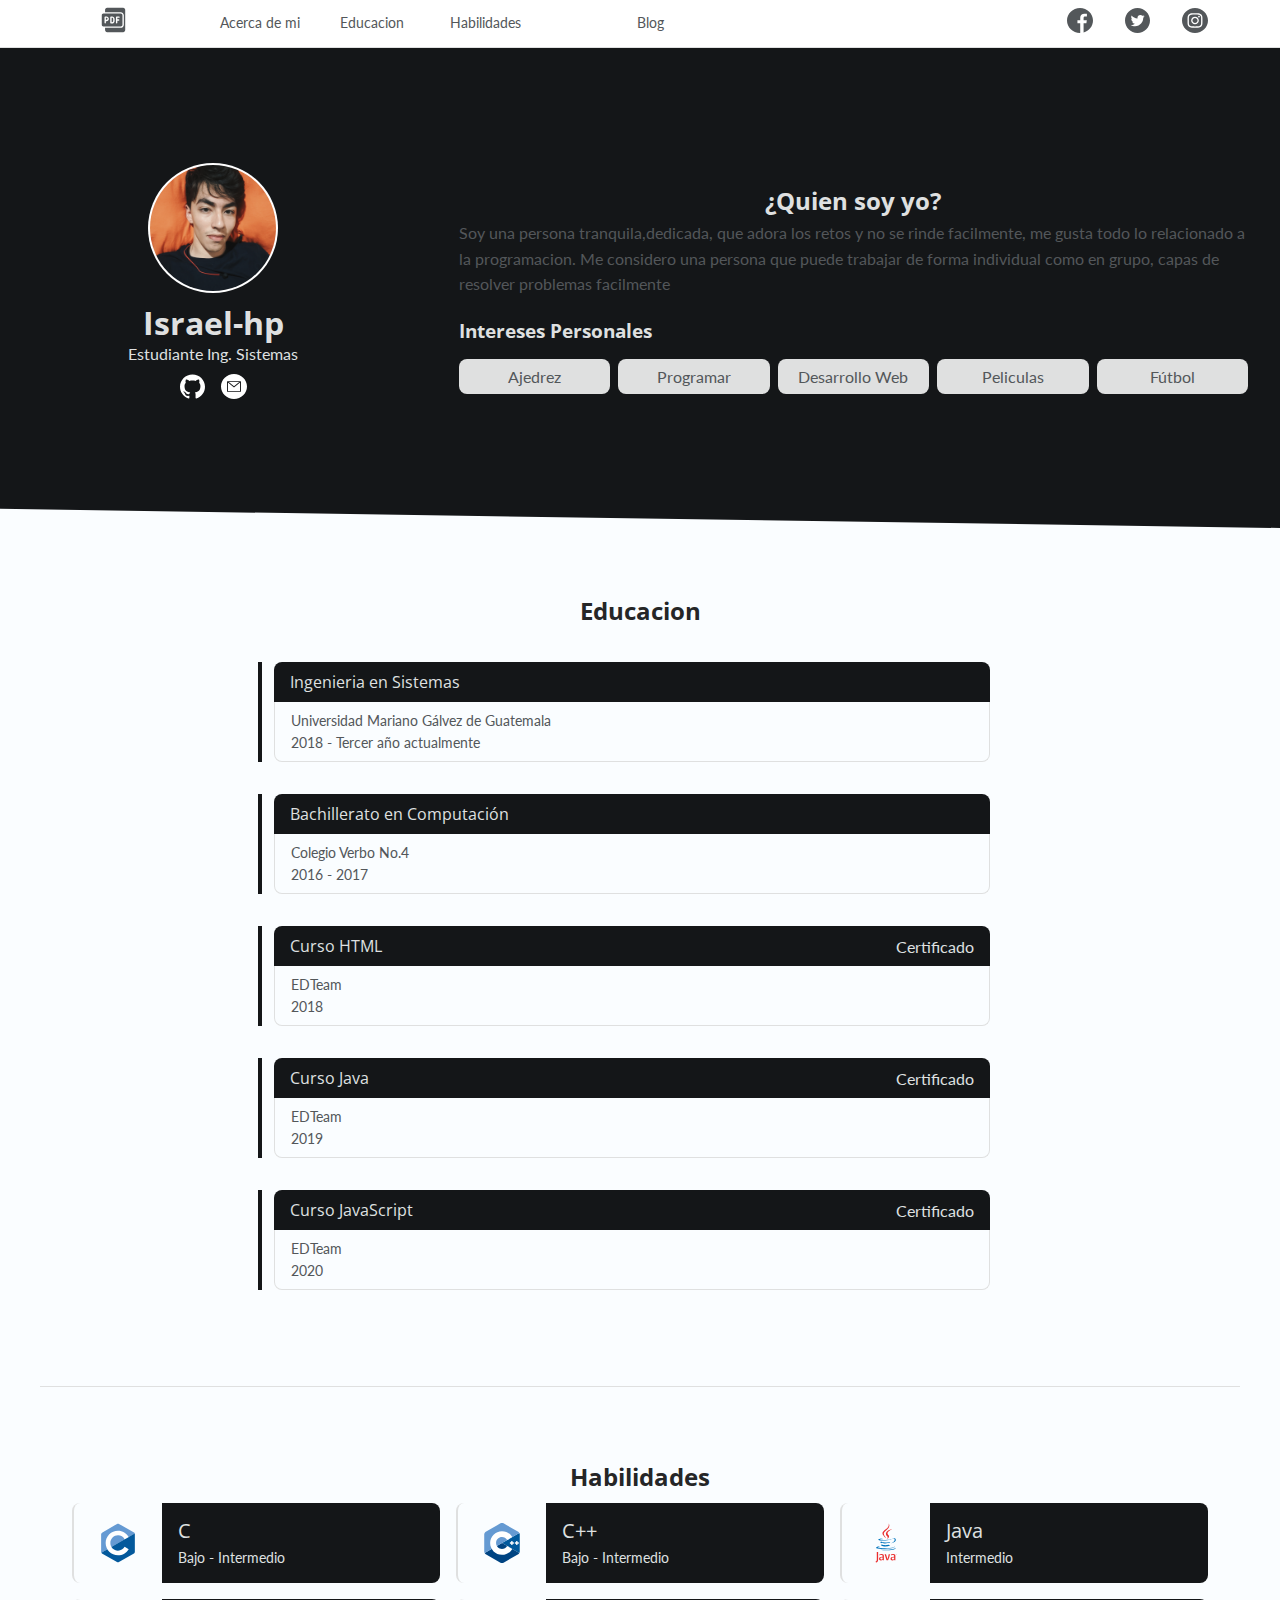
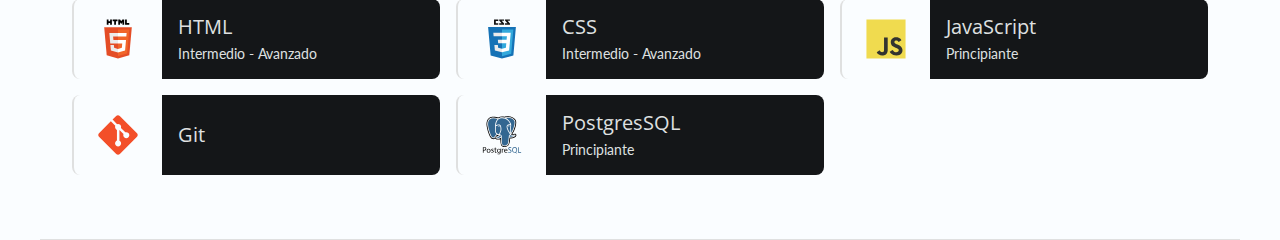
<file: index.html>
<!DOCTYPE html>
<html lang="es">

<head>
    <meta charset="UTF-8">
    <meta name="viewport" content="width=device-width, initial-scale=1.0,">
    <title>I'm Israel Hurtarte</title>
    <link rel="icon" href="./images/svg/profile.svg">
    <link rel="stylesheet" href="./css/styles.css">
    <link href="https://fonts.googleapis.com/css?family=Lato:100,400,900&display=swap" rel="stylesheet">
    <link href="https://fonts.googleapis.com/css?family=Open+Sans:700&display=swap" rel="stylesheet">
</head>

<body>
    <header class="header">
        <nav class="cont-nav">
            <div class="cont-img" >
                <a href="/"><img class="img-icon" src="./images/svg/pdf.svg" alt="curriculum.pdf"></a>
            </div>
            <div class="cont-burger" id="main-menu-toggle">
                <div class="line"></div>
                <div class="line"></div>
                <div class="line"></div>
            </div>
            <ul class="cont-menu" id="main-menu">
                <div id = "opcion">
                    <li><a href="#about-me">Acerca de mi</a></li>
                    <li><a href="#education">Educacion</a></li>
                    <li><a href="#ability">Habilidades</a></li>
                    <!-- <li class="menu-item"><a class="menu-link" href="">Portafolio</a></li> -->
                </div>
                <div>
                    <li><a href="">Blog</a></li>
                </div>
                <li>
                    <ul class="cont-social">
                        <li>
                            <a href="https://www.facebook.com/israel.pinto.505"  target="_blank">
                                
                                <picture>
                                    <source srcset="./images/svg/facebook.svg" media="(max-width: 1023px)">
                                    <img class="img-icon" src="./images/svg/facebook-black.svg" alt="facebook">
                                </picture>
                            </a>
                        </li>
                        <li>
                            <a href="https://twitter.com/_IsraelCR" target="_blank">
                                <picture>
                                    <source srcset="./images/svg/twitter.svg" media="(max-width: 1023px)">
                                    <img class="img-icon" src="./images/svg/twitter-black.svg" alt="twitter">
                                </picture>
                            </a>
                        </li>
                        <li>
                        
                            <a href="https://www.instagram.com/isra_legend/?hl=es-la" target="_blank">
                                <picture>
                                    <source srcset="./images/svg/instagram.svg" media="(max-width: 1023px)">
                                    <img class="img-icon" src="./images/svg/instagram-black.svg" alt="instagram">
                                </picture>
                            </a>
                        </li>
                    </ul>
                </li>
            </ul>
        </nav>
    </header>
    <main id="main">
        <div class="partition">
            <section class="cont-info center-info">
                <img class="img-info" src="./images/profile.jpg" alt="profile">
                <div class="center-info">
                    <h1>Israel-hp</h1>
                    <div>Estudiante Ing. Sistemas</div>
                    <ul class="contact center-info">
                        <li><a href="https://github.com/israelhp" target="_blank"><img class="img-icon" src="./images/svg/githubwhite.svg" alt="github"></a></li>
                        <li><a href="mailto:israelhurtarte@gmail.com?Subject=contacto-pagina"><img class="img-icon" src="./images/svg/mailwhite.svg" alt="email"></a></li>
                    </ul>
                </div>
            </section>
            <section class="op-1" id = "about-me">
                <h2>¿Quien soy yo?</h2>
                <p>Soy una persona tranquila,dedicada, que adora los retos y no se rinde facilmente, me gusta todo lo relacionado a la programacion. Me considero una persona que puede trabajar de forma individual como en grupo, capas de resolver problemas facilmente</p>
                <h3>Intereses Personales</h3>
                <ul class="list-interests">
                    <li>Ajedrez</li>
                    <li>Programar</li>
                    <li>Desarrollo Web</li>
                    <li>Peliculas</li>
                    <li>Fútbol</li>
                </ul>
            </section>
        </div>
        <section class = "op-3" id="education">
            <h2>Educacion</h2>
            <div class="cont-study">
                <div class="it-study">
                    <div>

                        <p class="study-title">Ingenieria en Sistemas</p>
                    </div>
                    <div>
                        <p>Universidad Mariano Gálvez de Guatemala</p>
                        <p>2018 - Tercer año actualmente</p>
                    </div>
                </div>
                <div class="it-study">
                    <div>
                        <p class="study-title">Bachillerato en Computación</p>
                    </div>
                    <div>
                        <p>Colegio Verbo No.4</p>
                        <p>2016 - 2017</p>
                    </div>
                </div>
                <div class="it-study">
                    <div>
                        <p class="study-title">Curso HTML</p>
                        <a class="certificate-btn" target="_blank" href="https://api.ed.team/public-files/certificates/4db6f4a4-2a70-44a6-8f38-d87592f97e94.png">Certificado</a>

                    </div>
                    <div>
                        <p>EDTeam</p>
                        <p>2018</p>
                    </div>
                </div>
                <div class="it-study">
                    <div>
                        <p class="study-title">Curso Java</p>
                        <a class="certificate-btn" target="_blank" href="https://api.ed.team/public-files/certificates/4f93bf83-0da8-4510-873c-2c951fdb620f.png">Certificado</a>

                    </div>
                    <div>
                        <p>EDTeam</p>
                        <p>2019</p>
                    </div>
                </div>
                <div class="it-study">
                    <div>
                        <p class="study-title">Curso JavaScript</p>
                        <a class="certificate-btn" target="_blank" href="https://api.ed.team/public-files/certificates/72b15c1d-dfc2-4ef1-830c-995c729dbebe.png">Certificado</a>

                    </div>
                    <div>
                        <p>EDTeam</p>
                        <p>2020</p>
                    </div>
                </div>
            </div>
        </section>
        <section class="op-2" id="ability">
            <h2>Habilidades</h2>
            <div class="cont-ability" id="cont-ability">
            </div>
        </section>
    </main>
    <script src="./js/scripts.js"></script>
</body>

</html>
</file>
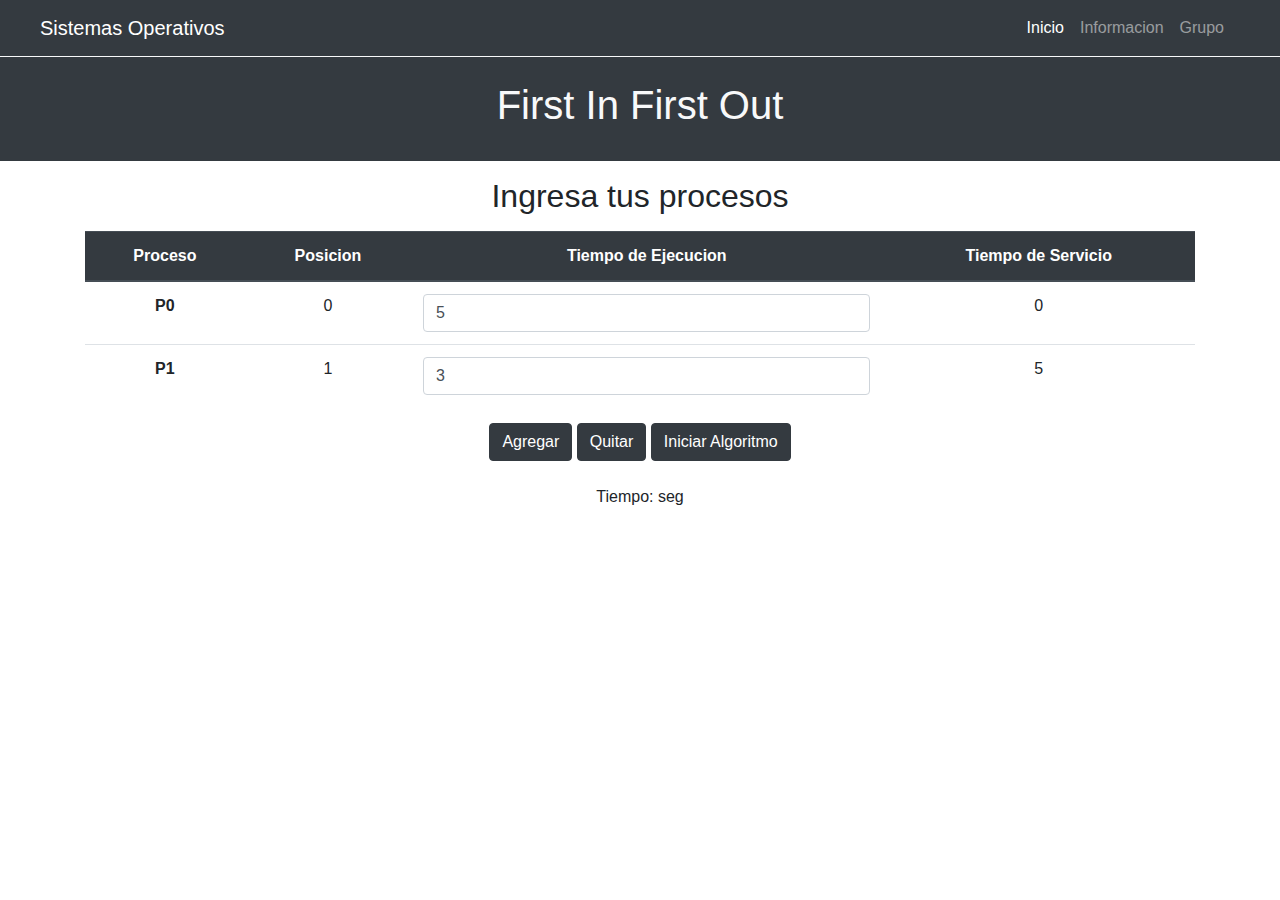
<file: plan_process/index.html>
<!DOCTYPE html>
<html lang="es">

<head>
    <meta charset="UTF-8">
    <meta name="viewport" content="width=device-width, initial-scale=1.0">
    <title>Proyecto SO</title>
    <link rel="stylesheet" href="https://stackpath.bootstrapcdn.com/bootstrap/4.5.2/css/bootstrap.min.css"
        integrity="sha384-JcKb8q3iqJ61gNV9KGb8thSsNjpSL0n8PARn9HuZOnIxN0hoP+VmmDGMN5t9UJ0Z" crossorigin="anonymous">
    <link rel="stylesheet" href="./styles/styles.css">
</head>

<body>
    <nav class="navbar navbar-expand-lg navbar-dark bg-dark border-bottom border-light">
        <a class="navbar-brand ml-md-4" href="#">Sistemas Operativos</a>
        <button class="navbar-toggler" type="button" data-toggle="collapse" data-target="#navbarNavAltMarkup"
            aria-controls="navbarNavAltMarkup" aria-expanded="false" aria-label="Toggle navigation">
            <span class="navbar-toggler-icon"></span>
        </button>
        <div class="collapse navbar-collapse justify-content-end pr-md-2 mr-md-4" id="navbarNavAltMarkup">
            <div class="navbar-nav">
                <a class="nav-link active" href="#">Inicio<span class="sr-only">(current)</span></a>
                <a class="nav-link" href="./info.html">Informacion</a>
                <a class="nav-link" data-toggle="modal" data-target="#myModal">Grupo</a>
            </div>
        </div>
    </nav>
    <div class="modal" id="myModal" tabindex="-1">
        <div class="modal-dialog">
            <div class="modal-content h-100">
                <div class="modal-header">
                    <h5 class="modal-title">Grupo#2</h5>
                    <button type="button" class="close" data-dismiss="modal" aria-label="Close">
                        <span aria-hidden="true">&times;</span>
                    </button>
                </div>
                <div class="modal-body">
                    <table class="table">
                        <thead class="thead-dark">
                            <tr>
                                <th scope="col">No.</th>
                                <th scope="col">Nombre</th>
                                <th scope="col">Carnet</th>
                            </tr>
                        </thead>
                        <tbody>
                            <tr>
                                <th scope="row">1</th>
                                <td>Emmanuel Guerra</td>
                                <td>0901-18-963</td>
                            </tr>
                            <tr>
                                <th scope="row">2</th>
                                <td>Fernando Biggs</td>
                                <td>0901-18-1067</td>
                            </tr>
                            <tr>
                                <th scope="row">3</th>
                                <td>Ricardo Juarez</td>
                                <td>0901-18-3783</td>
                            </tr>
                            <tr>
                                <th scope="row">4</th>
                                <td>Israel Hurtarte</td>
                                <td>0901-18-1053</td>
                            </tr>
                        </tbody>
                    </table>
                </div>
                <!-- <div class="modal-footer justify-content-center"    >
                    <button type="button" class="btn btn-secondary" data-dismiss="modal">Close</button>
                </div> -->
            </div>
        </div>
    </div>
    <div>
        <div class="container-fluid bg-dark text-center p-4">
            <h1 class="text-light">First In First Out</h1>
        </div>
    </div>
    <div class="mt-md-3">
        <div class="container text-center">
            <h2>Ingresa tus procesos</h2>
            <table id="input-table" class="table mt-md-3">
                <thead class="thead-dark">
                    <th scope="col">Proceso</th>
                    <th scope="col">Posicion</th>
                    <th scope="col">Tiempo de Ejecucion</th>
                    <th scope="col">Tiempo de Servicio</th>
                </thead>
                <tbody>
                    <tr>
                        <th scope="row">P0</th>
                        <td>0</td>
                        <td><input class="form-control exectime" type="text" value="5"></td>
                        <td class="time-serv"></td>
                    </tr>
                    <tr>
                        <th scope="row">P1</th>
                        <td>1</td>
                        <td><input class="form-control exectime" type="text" value="3"></td>
                        <td class="time-serv"></td>
                    </tr>
                </tbody>
            </table>
        </div>
    </div>
    <div>
        <div class="container text-center">
            <input id="btn-add" class="btn btn-dark" type="submit" value="Agregar">
            <input id="btn-delete" class="btn btn-dark" type="submit" value="Quitar">
            <input id="btn-go" class="btn btn-dark" type="submit" value="Iniciar Algoritmo">
        </div>
    </div>
    <div class="">
        <div class="container">
            <div class="text-center pt-md-4">
                <p>Tiempo: <span id="timer"></span>seg</p>
            </div>
            <div id='fresh' class="pl-md-4">

            </div>
        </div>
    </div>
    </div>
    <script src="https://code.jquery.com/jquery-3.5.1.slim.min.js"
        integrity="sha384-DfXdz2htPH0lsSSs5nCTpuj/zy4C+OGpamoFVy38MVBnE+IbbVYUew+OrCXaRkfj"
        crossorigin="anonymous"></script>
    <script src="https://cdnjs.cloudflare.com/ajax/libs/jquery/2.2.2/jquery.min.js"></script>
    <script src="https://cdn.jsdelivr.net/npm/popper.js@1.16.1/dist/umd/popper.min.js"
        integrity="sha384-9/reFTGAW83EW2RDu2S0VKaIzap3H66lZH81PoYlFhbGU+6BZp6G7niu735Sk7lN"
        crossorigin="anonymous"></script>
    <script src="https://stackpath.bootstrapcdn.com/bootstrap/4.5.2/js/bootstrap.min.js"
        integrity="sha384-B4gt1jrGC7Jh4AgTPSdUtOBvfO8shuf57BaghqFfPlYxofvL8/KUEfYiJOMMV+rV"
        crossorigin="anonymous"></script>
    <script src="./js/optionTable.js" type="module"></script>
    <script src="./js/draw.js"></script>
</body>

</html>
</file>
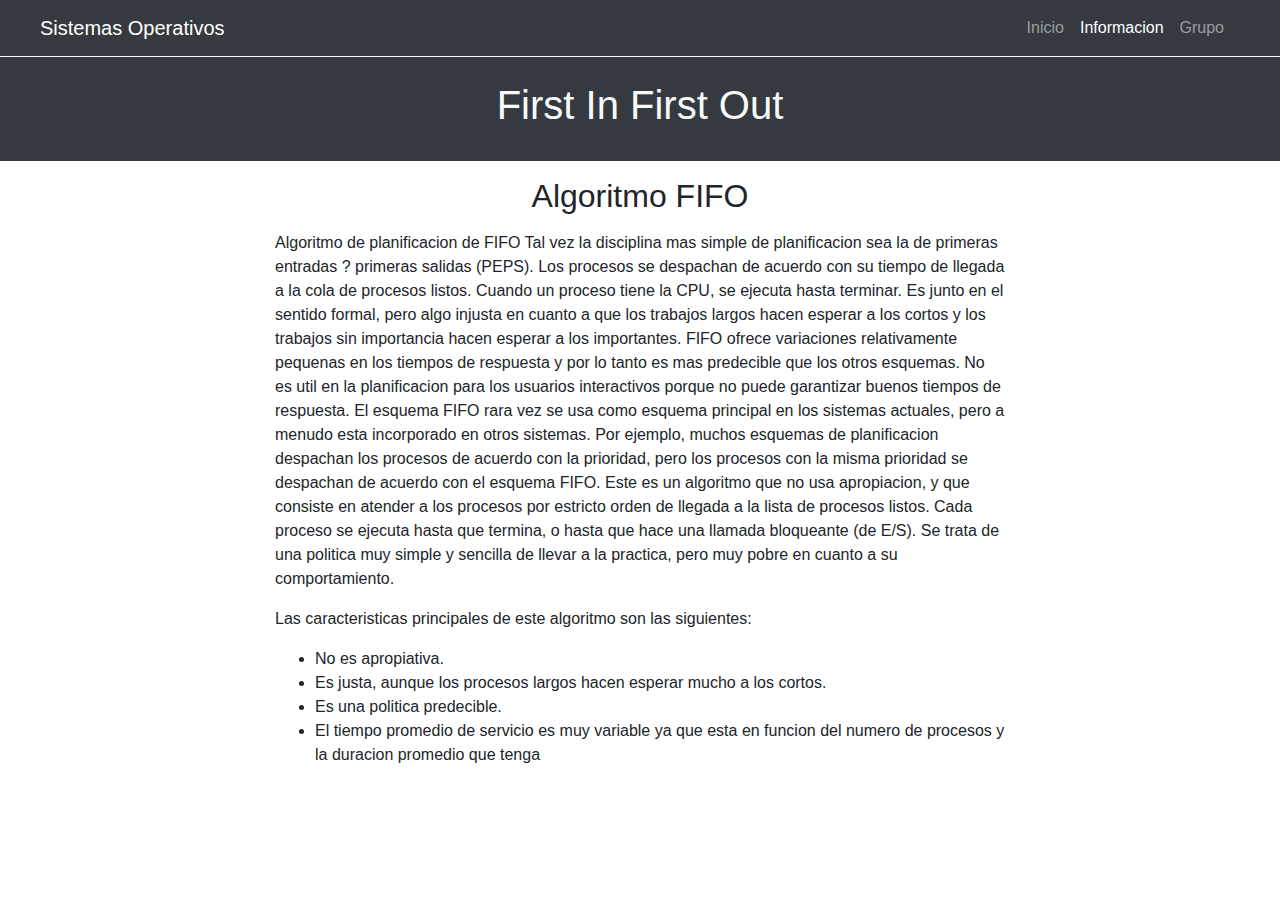
<file: plan_process/info.html>
<!DOCTYPE html>
<html lang="es">

<head>
    <meta charset="UTF-8">
    <meta name="viewport" content="width=device-width, initial-scale=1.0">
    <title>Info Algoritmo</title>
    <link rel="stylesheet" href="https://stackpath.bootstrapcdn.com/bootstrap/4.5.2/css/bootstrap.min.css"
        integrity="sha384-JcKb8q3iqJ61gNV9KGb8thSsNjpSL0n8PARn9HuZOnIxN0hoP+VmmDGMN5t9UJ0Z" crossorigin="anonymous">
    <link rel="stylesheet" href="./styles/styles.css">
</head>

<body>
    <nav class="navbar navbar-expand-lg navbar-dark bg-dark border-bottom border-light">
        <a class="navbar-brand ml-md-4" href="./">Sistemas Operativos</a>
        <button class="navbar-toggler" type="button" data-toggle="collapse" data-target="#navbarNavAltMarkup"
            aria-controls="navbarNavAltMarkup" aria-expanded="false" aria-label="Toggle navigation">
            <span class="navbar-toggler-icon"></span>
        </button>
        <div class="collapse navbar-collapse justify-content-end pr-md-2 mr-md-4" id="navbarNavAltMarkup">
            <div class="navbar-nav">
                <a class="nav-link" href="./">Inicio<span class="sr-only">(current)</span></a>
                <a class="nav-link active" href="#">Informacion</a>
                <a class="nav-link" data-toggle="modal" data-target="#myModal">Grupo</a>
            </div>
        </div>
    </nav>
    <div class="modal" id="myModal" tabindex="-1">
        <div class="modal-dialog">
            <div class="modal-content h-100">
                <div class="modal-header">
                    <h5 class="modal-title">Grupo#2</h5>
                    <button type="button" class="close" data-dismiss="modal" aria-label="Close">
                        <span aria-hidden="true">&times;</span>
                    </button>
                </div>
                <div class="modal-body">
                    <table class="table">
                        <thead class="thead-dark">
                            <tr>
                                <th scope="col">No.</th>
                                <th scope="col">Nombre</th>
                                <th scope="col">Carnet</th>
                            </tr>
                        </thead>
                        <tbody>
                            <tr>
                                <th scope="row">1</th>
                                <td>Emmanuel Guerra</td>
                                <td>0901-18-963</td>
                            </tr>
                            <tr>
                                <th scope="row">2</th>
                                <td>Fernando Biggs</td>
                                <td>0901-18-1067</td>
                            </tr>
                            <tr>
                                <th scope="row">3</th>
                                <td>Ricardo Juarez</td>
                                <td>0901-18-3783</td>
                            </tr>
                            <tr>
                                <th scope="row">4</th>
                                <td>Israel Hurtarte</td>
                                <td>0901-18-1053</td>
                            </tr>
                        </tbody>
                    </table>
                </div>
                <!-- <div class="modal-footer justify-content-center"    >
                    <button type="button" class="btn btn-secondary" data-dismiss="modal">Close</button>
                </div> -->
            </div>
        </div>
    </div>
    <div>
        <div class="container-fluid bg-dark text-center p-4">
            <h1 class="text-light">First In First Out</h1>
        </div>
    </div>
    <div>
        <div class="container">
            <div class="text-center mt-md-3">
                <h2>Algoritmo FIFO</h2>
            </div>
            <div class="row justify-content-md-center mt-md-3">
                <div class="col-md-8">
                    <p>

                        Algoritmo de planificacion de FIFO
                        Tal vez la disciplina mas simple de planificacion sea la de primeras entradas ? primeras salidas
                        (PEPS). Los procesos se despachan de acuerdo con su tiempo de llegada a la cola de procesos
                        listos.
                        Cuando un proceso tiene la CPU, se ejecuta hasta terminar. Es junto en el sentido formal, pero
                        algo
                        injusta en cuanto a que los trabajos largos hacen esperar a los cortos y los trabajos sin
                        importancia hacen esperar a los importantes. FIFO ofrece variaciones relativamente pequenas en
                        los
                        tiempos de respuesta y por lo tanto es mas predecible que los otros esquemas. No es util en la
                        planificacion para los usuarios interactivos porque no puede garantizar buenos tiempos de
                        respuesta.
                        El esquema FIFO rara vez se usa como esquema principal en los sistemas actuales, pero a menudo
                        esta
                        incorporado en otros sistemas. Por ejemplo, muchos esquemas de planificacion despachan los
                        procesos
                        de acuerdo con la prioridad, pero los procesos con la misma prioridad se despachan de acuerdo
                        con el
                        esquema FIFO.
                        Este es un algoritmo que no usa apropiacion, y que consiste en atender a los procesos por
                        estricto
                        orden de llegada a la lista de procesos listos. Cada proceso se ejecuta hasta que termina, o
                        hasta
                        que hace una llamada bloqueante (de E/S). Se trata de una politica muy simple y sencilla de
                        llevar a
                        la practica, pero muy pobre en cuanto a su comportamiento.

                    </p>
                    <p>
                        Las caracteristicas principales de este algoritmo son las siguientes:
                    </p>
                    <ul>
                        <li>No es apropiativa.</li>
                        <li>Es justa, aunque los procesos largos hacen esperar mucho a los cortos.</li>
                        <li>Es una politica predecible.</li>
                        <li>El tiempo promedio de servicio es muy variable ya que esta en funcion del numero de procesos
                            y la duracion promedio que tenga</li>
                    </ul>
                </div>

            </div>
        </div>
    </div>

    <script src="https://code.jquery.com/jquery-3.5.1.slim.min.js"
        integrity="sha384-DfXdz2htPH0lsSSs5nCTpuj/zy4C+OGpamoFVy38MVBnE+IbbVYUew+OrCXaRkfj"
        crossorigin="anonymous"></script>
    <script src="https://cdn.jsdelivr.net/npm/popper.js@1.16.1/dist/umd/popper.min.js"
        integrity="sha384-9/reFTGAW83EW2RDu2S0VKaIzap3H66lZH81PoYlFhbGU+6BZp6G7niu735Sk7lN"
        crossorigin="anonymous"></script>
    <script src="https://stackpath.bootstrapcdn.com/bootstrap/4.5.2/js/bootstrap.min.js"
        integrity="sha384-B4gt1jrGC7Jh4AgTPSdUtOBvfO8shuf57BaghqFfPlYxofvL8/KUEfYiJOMMV+rV"
        crossorigin="anonymous"></script>
</body>

</html>
</file>
<file: css/styles.css>
:root{
    --max-width: 1200px;

    --dark-color: #141618;
    --border-color:#DFE0E0;
    --header-color: #FFF; 
    --body-bg: #FAFDFF;
    --background-color: #252627;
    --text-color: #53575A; 
  
    --z-back: -10;
    --z-normal: 1;
    --z-tooltip: 10;
    --z-fixed: 100;
    --z-modal: 1000;

    --h1-font-size: 2.25rem;
    --h2-font-size: 1.5rem;
    --h3-font-size: 1.25rem;
    --normal-font-size: 1rem;
    --small-font-size: 0.875rem;
    --smaller-font-size: 0.8125rem;
    --heading-line-height : 1.3;
    --body-line-height    : 1.6;

    --header-height: 3rem; 
    --font-lato: 'Lato', sans-serif;
    --font-titles: 'Open Sans', sans-serif;
}

*,::before,::after{
        box-sizing: border-box;
        margin: 0; 
        padding: 0;
}

html {
    scroll-behavior: smooth;
}
a{
    text-decoration: none;
    color: var(--text-color);
}
ul{
    list-style: none;
}
h1,h2,h3 {
    font-family: var(--font-titles);
    color: var(--background-color)
}
body{
    /* margin-top: var(--header-height) */
    background: var(--body-bg);
    font-family: var(--font-lato); 
    font-weight: 400;
    line-height: var(--body-line-height);
    color: var(--text-color);
}

/* ------------------------------------*/
.img-icon{
    height: 1.6rem;
}
.header{
    /* font-family: 'Lato', sans-serif; */
    width: 100%;
    height: var(--header-height);
    background: var(--header-color);
    border-bottom: 1px solid var(--border-color);
    position: fixed;
    top: 0;
    left: 0;
    z-index: var(--z-fixed);
}
.cont-nav{
    max-width: var(--max-width);
    height: 100%;
    padding: 0 1rem;
    margin: 0 auto;
    display: flex;
    justify-content: flex-end;
    align-items: center;
}

.cont-burger{
	width: 3rem;
    height: var(--header-height);
    margin-left: 1rem;
    background-color: transparent;
    cursor: pointer;
    display: flex;
    flex-direction: column;
    justify-content: center;
    align-items: center;
}
.line{
    background: var(--text-color);
    margin: 2px 0;
    border-radius:2px;
    width:32px;
    height:4px;
    opacity:1;
}

.cont-menu{
    width: 60vw;
    height: calc(100% - 3rem);
    background-color: var(--dark-color);
    font-size: var(--small-font-size);
    transition: right 0.5s;
    overflow: auto;
    position: fixed;
    top: var(--header-height);
    right: -60vw;
    z-index: var(--z-fixed);
}
.show{
    right: 0;
}
.cont-menu li{
    padding: 1rem 0; 
}
.cont-menu a {
    color: var(--border-color);
}
.cont-menu > div {
    margin: 0 1rem;
    border-bottom: 1px solid var(--border-color);
}

.cont-social{
    display: flex;
    justify-content: center;
    background-color: transparent;
}
.cont-social li {
    margin: 0 1rem; 
    color: var(--border-color);
}

/*------------------------------------*/
/*-----------Vertical mobile----------*/
.cont-info {
    line-height: normal;
    width: 100%;
    margin-top: var(--header-height);
    height: 20rem;
    background: var(--dark-color);
    color: var(--border-color);
    clip-path: polygon(0 0,100% 0, 100% 100%, 0 96%);
}
.center-info{
    display: flex;
    flex-direction: column;
    justify-content: center;
    align-items: center;
}
.center-info h1 {
    color: var(--border-color);
}
.contact{
    flex-direction: row;
}
.contact li {
    margin: 0.7rem 0.5rem;

}
.img-info {
    width: 130px;
    height: 130px;
    padding: 2px;
    background: white;
    border-radius: 50%;
    border-color: 10px solid red;
    margin-bottom: 0.5rem;
}

/**/
.op-1, .op-2, .op-3{
    max-width: var(--max-width);
    padding: 4rem 2rem;
    margin: 0 auto;
    border-bottom: 1px solid var(--border-color);
}
.op-1 h2 {
    text-align: center;
}
.op-1 h3 {
    margin: 1.2rem 0 0.8rem;
    /* text-align: center; */
}


.list-interests{
    display: grid;
    grid-template-columns: repeat(auto-fit, minmax(120px,1fr));
    grid-gap: 0.5rem;

}
.list-interests li{
    padding: 5px;
    color: var(--border-color);
    background-color: var(--dark-color);
    border-radius: 0.5rem;
    display: flex;
    justify-content: center;
}
/*  */
.img-a{
    width: 60px;
    height: 60px;
}
.op-2 h2 {
    text-align: center;
    margin: 0.4rem;
}
.cont-ability{
    width: 100%;
    display: grid;
    grid-template-columns: 1fr;
    grid-gap: 1rem;
}
.ability{
    height: 100px;
    display: flex;
}

.ab-img {
    width: 100px;
    background: var(--body-bg);
    /* border-top: 2px solid var(--border-color); */
    /* border-bottom: 2px solid var(--border-color); */
    border-left: 2px solid var(--border-color);
    border-radius: 0.5rem 0 0 0.5rem;
    display: flex;
    justify-content: center;
    align-items: center; 
}

.ab-info {
    width: calc(100% - 100px);
    height: 100%;
    padding: 1rem;
    color: var(--border-color);
    /* border-top: 2px solid var(--border-color);
    border-bottom: 2px solid var(--border-color);
    border-right: 2px solid var(--border-color); */
    background-color: var(--dark-color);
    border-radius: 0 0.5rem 0.5rem 0;
    font-size: var(--small-font-size);
    display: flex;
    flex-direction: column;
    justify-content: center; 
}

.ab-info p:first-child {
    font-family: var(--font-titles);
    font-size: var(--h3-font-size);

}
/**/
.op-3 h2 {
    text-align: center;
}

.cont-study{
    width: 100%;
    height: auto;
    margin: 2rem auto 0 auto;
    /* background-color: gray; */
    position: relative;
}
.it-study {
    margin:  0 2rem 2rem;
    width: 90%;
    height: 100px;
    border-radius: 0.5rem;
    position: relative;
}
.it-study::before{
    content: ''; 
    width: 100%;
    height: 4px;
    background-color: var(--dark-color);
    position: absolute;
    bottom: -1rem;
}
.it-study div:first-child{
    height: 40%;
    padding: 0 1rem;
    background-color: var(--dark-color);
    color: var(--border-color);
    border-radius: 0.5rem 0.5rem 0 0;
    line-height: normal;
    display: flex;
    align-items: center;
    justify-content: space-between;
}
.it-study div:last-child{
    height: 60%;
    padding: 0 1rem;
    background-color: var(--body-bg);
    font-size: var(--small-font-size);
    display: flex;
    flex-direction: column;
    justify-content: center;
}
.study-title {
    font-family: var(--font-titles);
    font-size: var(--normal-font-size);
}
.certificate-btn {
    color: var(--border-color);
}


/*----Horizontal mobile and vertical tablet---*/

@media screen and (min-width: 768px){
    .cont-ability{
        grid-template-columns: 1fr 1fr;
    }

    .cont-study {
        width: 70%;
    }

    .it-study::before{
        content: ''; 
        width: 4px;
        height: 100%;
        background-color: var(--dark-color);
        position: absolute;
        bottom: 0;
        left: -1rem;
    
    }
    /* .it-study::after {
        content: ''; 
        width: 15px;
        height: 15px;
        background-color: var(--body-bg);
        border: 3px solid var(--dark-color);
        border-radius: 50%;
        position: absolute;
        left: -1.35rem;
        top: 40px;
    }  */

    .it-study div:last-child{
        border-bottom: 1.5px solid var(--border-color);
        border-right: 1.5px solid var(--border-color);
        border-left: 1.5px solid var(--border-color);
        border-radius: 0 0 0.5rem 0.5rem;
    }
}


/*---Horizontal tablet y desktop normal---*/
@media screen and (min-width: 1024px){
    
    .cont-nav {
        /* background-color: yellow; */
        display: grid;
        grid-template-columns: 1fr 9fr;
        grid-gap: 1rem;
    }

    .cont-menu{
        width: auto;
        height: 100%;
        overflow: visible;
        position: static;
        background-color: transparent;
        display: grid;
        grid-template-columns: 3fr 4fr 1fr; 
    }
    .cont-img {
        display: flex;
        justify-content: center;
    }
    .cont-menu li {
         padding: 0;
    }
    .cont-menu div {
        display: grid;
        grid-template-columns: repeat(3, 1fr);
        /* grid-gap: 0.5rem; */
        justify-items: center;
        align-self: center;
        border: none;
    }
    .cont-social {
        height: 100%;
        margin: 0; 
        color: var(--text-color);
        /* background-color: red; */
        align-items: center;

    }
    .cont-menu a{ 
        color: var(--text-color)
    }
    .cont-burger{
        display: none;
    }

    .partition {
        height: 30rem;
        margin-top: var(--header-height);
        background-color: var(--dark-color);
        display: grid;
        grid-template-columns: 1fr 2fr;
        clip-path: polygon(0 0,100% 0, 100% 100%, 0 96%);
    }
    .cont-info{ 
        height: 80%;
        clip-path: none;
    }

    .op-1 {
        height: 100%;
        margin: auto 0;
        border: none;
        display: flex;
        flex-direction: column;
        justify-content: center;

    }
    .op-1 h2, .op-1 h3 {
        color: var(--border-color)
    }

    .list-interests li {
        color: var(--text-color);
        background-color: var(--border-color);
        
    }
    
    .cont-ability {
        grid-template-columns: repeat(auto-fit,minmax(300px, 1fr));
    }
    .img-a {
        width: 40px;
        height: 40px;
    }

    .ability{
        height: 80px;
        display: flex;
    }
    
    .ab-img {
        width: 90px; 
    }
    
    .ab-info {
        width: calc(100% - 90px); 
    }
    
}
</file>
<file: plan_process/styles/styles.css>
#fresh th, #fresh td {
    border: 1px solid black;
    text-align: center;
}
</file>
